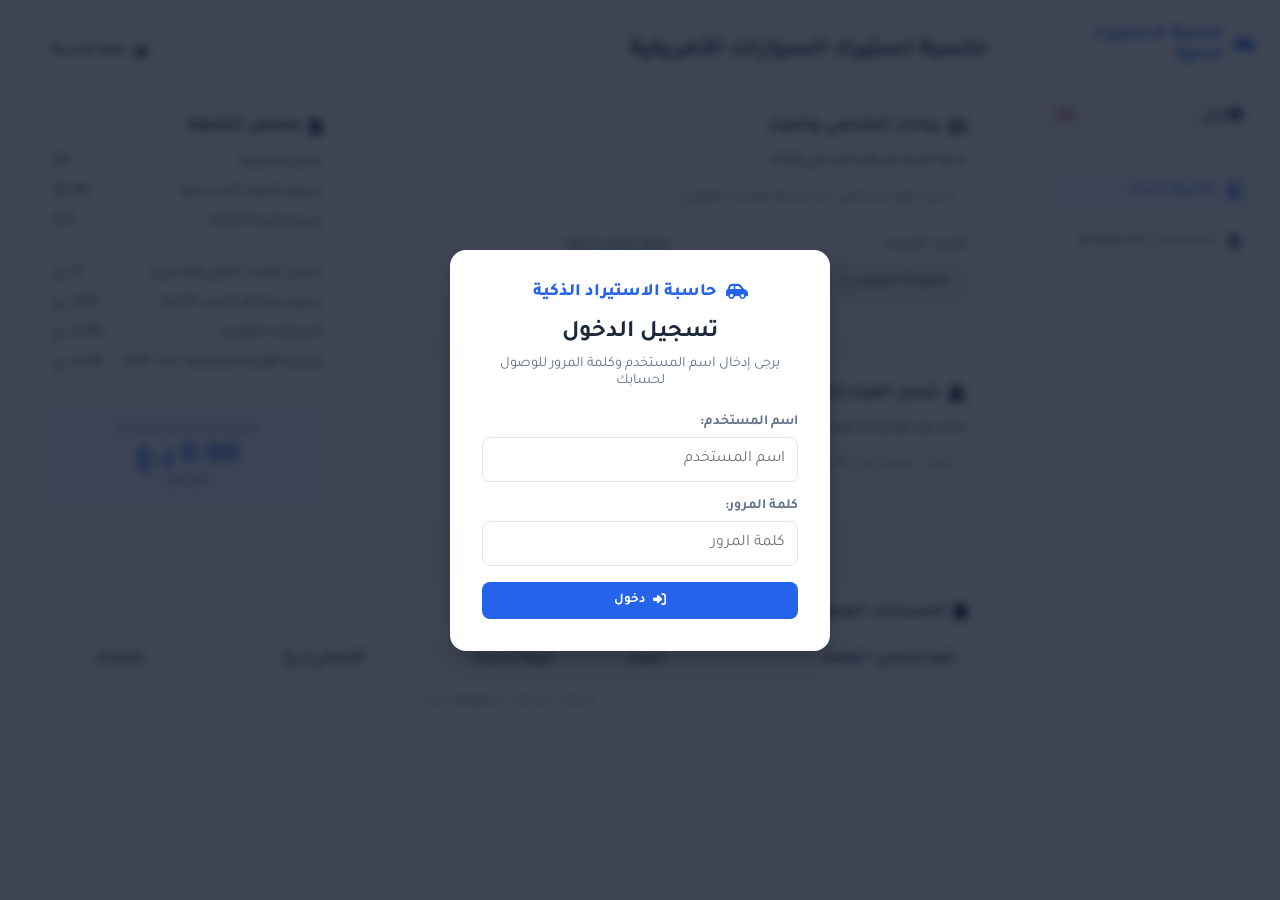
<file: index.html>
<!DOCTYPE html>
<html lang="ar" dir="rtl">
<head>
    <meta charset="UTF-8">
    <meta name="viewport" content="width=device-width, initial-scale=1.0">
    <title>حاسبة استيراد السيارات الأمريكية</title>
    <!-- Tajawal Font & FontAwesome Icons -->
    <link href="https://fonts.googleapis.com/css2?family=Tajawal:wght@400;500;700;800&display=swap" rel="stylesheet">
    <link rel="stylesheet" href="https://cdnjs.cloudflare.com/ajax/libs/font-awesome/6.4.0/css/all.min.css">
    
    <style>
        :root {
            --primary-blue: #2563eb;
            --primary-hover: #1d4ed8;
            --bg-light: #f8fafc;
            --card-bg: #ffffff;
            --text-dark: #1e293b;
            --text-muted: #64748b;
            --border-color: #e2e8f0;
            --danger-color: #ef4444;
        }

        * {
            box-sizing: border-box;
            margin: 0;
            padding: 0;
            font-family: 'Tajawal', sans-serif;
        }

        body {
            background-color: var(--bg-light);
            color: var(--text-dark);
            display: flex;
            min-height: 100vh;
        }

        /* Login Modal Overlay */
        .login-overlay {
            position: fixed;
            top: 0;
            left: 0;
            width: 100%;
            height: 100%;
            background: rgba(15, 23, 42, 0.8);
            display: flex;
            justify-content: center;
            align-items: center;
            z-index: 9999;
            backdrop-filter: blur(4px);
        }

        .login-card {
            background: #ffffff;
            width: 100%;
            max-width: 380px;
            padding: 32px;
            border-radius: 16px;
            box-shadow: 0 10px 25px rgba(0,0,0,0.2);
            text-align: center;
        }

        .login-card h2 {
            margin-bottom: 8px;
            color: var(--text-dark);
        }

        .login-card p {
            color: var(--text-muted);
            font-size: 0.9rem;
            margin-bottom: 24px;
        }

        .login-error {
            background: #fee2e2;
            color: var(--danger-color);
            padding: 8px 12px;
            border-radius: 6px;
            font-size: 0.85rem;
            margin-bottom: 16px;
            display: none;
        }

        /* Sidebar */
        .sidebar {
            width: 260px;
            background: var(--card-bg);
            border-left: 1px solid var(--border-color);
            padding: 24px;
            display: flex;
            flex-direction: column;
            gap: 32px;
        }

        .logo {
            font-size: 1.1rem;
            font-weight: 800;
            color: var(--primary-blue);
            display: flex;
            align-items: center;
            gap: 10px;
        }

        .user-profile-badge {
            background: #f1f5f9;
            padding: 10px 14px;
            border-radius: 8px;
            display: flex;
            align-items: center;
            justify-content: space-between;
            font-weight: 700;
            font-size: 0.9rem;
            color: var(--text-dark);
        }

        .logout-btn {
            background: transparent;
            border: none;
            color: var(--danger-color);
            cursor: pointer;
            font-size: 0.9rem;
        }

        .nav-menu {
            list-style: none;
            display: flex;
            flex-direction: column;
            gap: 8px;
        }

        .nav-item {
            padding: 12px 16px;
            border-radius: 8px;
            cursor: pointer;
            color: var(--text-muted);
            font-weight: 500;
            display: flex;
            align-items: center;
            gap: 12px;
            transition: all 0.2s;
        }

        .nav-item.active, .nav-item:hover {
            background: #eff6ff;
            color: var(--primary-blue);
        }

        /* Main Content */
        .main-container {
            flex: 1;
            padding: 32px;
            overflow-y: auto;
        }

        .top-header {
            display: flex;
            justify-content: space-between;
            align-items: center;
            margin-bottom: 24px;
        }

        .header-title h1 {
            font-size: 1.5rem;
            font-weight: 700;
        }

        .btn {
            padding: 10px 18px;
            border-radius: 8px;
            border: none;
            font-weight: 700;
            cursor: pointer;
            display: flex;
            align-items: center;
            gap: 8px;
            transition: 0.2s;
        }

        .btn-outline { background: white; border: 1px solid var(--border-color); color: var(--text-dark); }
        .btn-outline:hover { background: #f1f5f9; }

        .btn-edit {
            background: #e2e8f0;
            color: var(--text-dark);
            border: none;
            padding: 6px 10px;
            border-radius: 6px;
            cursor: pointer;
            transition: 0.2s;
            margin-left: 4px;
        }
        .btn-edit:hover {
            background: #cbd5e1;
        }

        .btn-delete {
            background: #fee2e2;
            color: var(--danger-color);
            border: none;
            padding: 6px 10px;
            border-radius: 6px;
            cursor: pointer;
            transition: 0.2s;
        }
        .btn-delete:hover {
            background: #fca5a5;
            color: #b91c1c;
        }

        /* Dashboard Layout */
        .grid-layout {
            display: grid;
            grid-template-columns: 2fr 1fr;
            gap: 24px;
        }

        .card {
            background: var(--card-bg);
            border: 1px solid var(--border-color);
            border-radius: 12px;
            padding: 20px;
            margin-bottom: 20px;
            box-shadow: 0 1px 3px rgba(0,0,0,0.05);
        }

        .card-title {
            font-size: 1.1rem;
            font-weight: 700;
            margin-bottom: 16px;
            display: flex;
            align-items: center;
            gap: 8px;
        }

        .form-group {
            margin-bottom: 16px;
        }

        .form-group label {
            display: block;
            font-size: 0.875rem;
            font-weight: 600;
            color: var(--text-muted);
            margin-bottom: 6px;
        }

        .input-control {
            width: 100%;
            padding: 12px;
            border: 1px solid var(--border-color);
            border-radius: 8px;
            font-size: 1rem;
            outline: none;
            transition: 0.2s;
        }

        .input-control:focus {
            border-color: var(--primary-blue);
            box-shadow: 0 0 0 3px rgba(37, 99, 235, 0.1);
        }

        .vin-badge {
            margin-top: 8px;
            padding: 8px 12px;
            border-radius: 6px;
            font-size: 0.85rem;
            font-weight: 600;
            display: none;
        }

        .vin-badge.success { background: #dcfce7; color: #166534; display: flex; align-items: center; gap: 6px; }
        .vin-badge.info { background: #e0f2fe; color: #075985; display: flex; align-items: center; gap: 6px; }

        .car-details-box {
            margin-top: 8px;
            padding: 10px 14px;
            background: #f1f5f9;
            border-radius: 8px;
            font-size: 0.9rem;
            font-weight: 700;
            color: #334155;
            display: none;
            align-items: center;
            gap: 8px;
        }

        /* Custom Searchable Select Styling */
        .search-box-container {
            position: relative;
        }

        .search-results-list {
            position: absolute;
            top: 100%;
            left: 0;
            right: 0;
            background: white;
            border: 1px solid var(--border-color);
            border-radius: 8px;
            max-height: 250px;
            overflow-y: auto;
            z-index: 100;
            display: none;
            box-shadow: 0 4px 6px -1px rgba(0, 0, 0, 0.1);
        }

        .search-item {
            padding: 10px 14px;
            cursor: pointer;
            font-size: 0.95rem;
            border-bottom: 1px solid #f1f5f9;
            display: flex;
            justify-content: space-between;
            align-items: center;
        }

        .search-item:hover {
            background-color: #eff6ff;
            color: var(--primary-blue);
        }

        /* Summary Sidebar Panel */
        .summary-card {
            position: sticky;
            top: 32px;
        }

        .summary-row {
            display: flex;
            justify-content: space-between;
            margin-bottom: 12px;
            font-size: 0.95rem;
        }

        .summary-divider {
            height: 1px;
            background: var(--border-color);
            margin: 16px 0;
        }

        .total-box {
            background: #eff6ff;
            border: 1px solid #bfdbfe;
            padding: 16px;
            border-radius: 8px;
            text-align: center;
        }

        .total-box .price-omr {
            font-size: 1.8rem;
            font-weight: 800;
            color: var(--primary-blue);
        }

        .total-box .price-usd {
            font-size: 0.9rem;
            color: var(--text-muted);
        }

        .saved-table {
            width: 100%;
            border-collapse: collapse;
            margin-top: 10px;
        }

        .saved-table th, .saved-table td {
            padding: 12px;
            border-bottom: 1px solid var(--border-color);
            text-align: right;
            font-size: 0.9rem;
        }

        .saved-table th { background: #f8fafc; font-weight: 700; }

        /* Added panels: live bidding, invoice and user administration */
        .feature-section { display: none; margin-top: 32px; }
        .feature-section.visible { display: block; }
        .admin-grid { display: grid; grid-template-columns: 1fr 1fr auto; gap: 12px; align-items: end; }

        /* Media Queries - Responsive Design for Mobile */
        @media (max-width: 768px) {
            body {
                flex-direction: column;
            }

            .sidebar {
                width: 100%;
                padding: 16px;
                gap: 16px;
                border-left: none;
                border-bottom: 1px solid var(--border-color);
            }

            .main-container {
                padding: 16px;
            }

            .top-header {
                flex-direction: column;
                align-items: flex-start;
                gap: 12px;
            }

            .grid-layout {
                grid-template-columns: 1fr;
                gap: 16px;
            }

            .summary-card {
                position: static;
            }

            .saved-table {
                display: block;
                overflow-x: auto;
                white-space: nowrap;
            }
            .admin-grid { grid-template-columns: 1fr; }
        }
    </style>
</head>
<body>

    <!-- Login Modal Screen -->
    <div id="loginOverlay" class="login-overlay">
        <div class="login-card">
            <div class="logo" style="justify-content: center; margin-bottom: 16px;">
                <i class="fa-solid fa-car-side"></i>
                <span>حاسبة الاستيراد الذكية</span>
            </div>
            <h2>تسجيل الدخول</h2>
            <p>يرجى إدخال اسم المستخدم وكلمة المرور للوصول لحسابك</p>
            
            <div id="loginError" class="login-error">اسم المستخدم أو كلمة المرور غير صحيحة</div>

            <div class="form-group" style="text-align: right;">
                <label>اسم المستخدم:</label>
                <input type="text" id="usernameInput" class="input-control" placeholder="اسم المستخدم">
            </div>
            <div class="form-group" style="text-align: right;">
                <label>كلمة المرور:</label>
                <input type="password" id="passwordInput" class="input-control" placeholder="كلمة المرور">
            </div>
            <button class="btn" style="width: 100%; background: var(--primary-blue); color: white; justify-content: center; margin-top: 8px;" onclick="handleLogin()">
                <i class="fa-solid fa-right-to-bracket"></i> دخول
            </button>
        </div>
    </div>

    <!-- Sidebar Menu -->
    <div class="sidebar">
        <div class="logo">
            <i class="fa-solid fa-car-side"></i>
            <span>حاسبة الاستيراد الذكية</span>
        </div>

        <div class="user-profile-badge">
            <span><i class="fa-solid fa-user-circle"></i> <span id="currentUserDisplay">زائر</span></span>
            <button class="logout-btn" onclick="handleLogout()" title="تسجيل الخروج"><i class="fa-solid fa-right-from-bracket"></i></button>
        </div>

        <ul class="nav-menu">
            <li class="nav-item active"><i class="fa-solid fa-calculator"></i> حاسبة جديدة</li>
            <li class="nav-item" onclick="document.getElementById('savedSection').scrollIntoView({behavior: 'smooth'})"><i class="fa-solid fa-bookmark"></i> الحسابات المحفوظة</li>
            <li class="nav-item" id="adminNavItem" style="display: none;" onclick="openAdminPanel()"><i class="fa-solid fa-users-gear"></i> إدارة المستخدمين</li>
        </ul>
    </div>

    <!-- Main Container -->
    <div class="main-container">
        
        <div class="top-header">
            <div class="header-title">
                <h1>حاسبة استيراد السيارات الأمريكية</h1>
            </div>
            <div class="header-actions">
                <button class="btn btn-outline" onclick="saveCurrentQuote()"><i class="fa-solid fa-floppy-disk"></i> حفظ الحسبة</button>
            </div>
        </div>

        <div class="grid-layout">
            
            <div class="inputs-column">
                
                <!-- Vehicle & Auction Detection Card -->
                <div class="card">
                    <div class="card-title"><i class="fa-solid fa-barcode"></i> بيانات الشاصي والمزاد</div>
                    <div class="form-group">
                        <label>رابط المزاد أو رقم الشاصي (VIN):</label>
                        <input type="text" id="vinInput" class="input-control" placeholder="أدخل رقم الشاصي أو الرابط للتحدد التلقائي..." oninput="processVIN()">
                        <div id="vinStatus" class="vin-badge"></div>
                        <div id="carDetails" class="car-details-box"></div>
                    </div>

                    <div style="display: grid; grid-template-columns: repeat(auto-fit, minmax(140px, 1fr)); gap: 16px;">
                        <div class="form-group">
                            <label>المزاد المحدد:</label>
                            <select id="auctionSelect" class="input-control" onchange="calculateTotal()">
                                <option value="copart">Copart (كوبارت)</option>
                                <option value="iaai">IAAI (إياي)</option>
                            </select>
                        </div>
                        <div class="form-group">
                            <label>مبلغ المزايدة ($):</label>
                            <input type="number" id="bidAmount" class="input-control" placeholder="أدخل المبلغ بالدولار..." oninput="calculateTotal()">
                        </div>
                    </div>
                </div>

                <!-- Live Search State Selection -->
                <div class="card">
                    <div class="card-title"><i class="fa-solid fa-ship"></i> شحن المزاد (البرّي والبحري)</div>
                    <div class="form-group search-box-container">
                        <label>ابحث عن الولاية أو المدينة:</label>
                        <input type="text" id="stateSearchInput" class="input-control" placeholder="ابحث بكتابة أول الأحرف (مثال: TX, CA...)" onkeyup="filterStates()" onfocus="showStatesList()">
                        <div id="searchResults" class="search-results-list"></div>
                    </div>
                </div>

            </div>

            <!-- Right Cost Breakdown Column -->
            <div class="summary-column">
                <div class="card summary-card">
                    <div class="card-title"><i class="fa-solid fa-file-invoice-dollar"></i> ملخص التكلفة</div>
                    
                    <div class="summary-row">
                        <span>سعر السيارة:</span>
                        <span id="outBidUSD">$0</span>
                    </div>
                    <div class="summary-row">
                        <span>رسوم المزاد الأساسية:</span>
                        <span id="outAuctionFeeUSD">$0</span>
                    </div>
                    <div class="summary-row">
                        <span>رسوم البيئة الثابتة:</span>
                        <span>$15</span>
                    </div>

                    <div class="summary-divider"></div>

                    <div class="summary-row">
                        <span>شحن المزاد (البرّي والبحري):</span>
                        <span id="outShippingOMR">0 ر.ع</span>
                    </div>
                    <div class="summary-row">
                        <span>رسوم مخاطر الحرب الثابتة:</span>
                        <span>309 ر.ع</span>
                    </div>
                    <div class="summary-row">
                        <span>الجمارك المقررة:</span>
                        <span id="outCustomsOMR">0 ر.ع</span>
                    </div>
                    <div class="summary-row">
                        <span>ضريبة القيمة المضافة (VAT 5%):</span>
                        <span id="outVatOMR">0 ر.ع</span>
                    </div>

                    <div class="summary-divider"></div>

                    <div class="total-box">
                        <div style="font-size: 0.85rem; color: var(--text-muted);">التكلفة الإجمالية التقديرية</div>
                        <div class="price-omr" id="finalTotalOMR">0 ر.ع</div>
                        <div class="price-usd" id="finalTotalUSD">($0)</div>
                    </div>
                </div>
            </div>

        </div>

        <!-- Saved Calculations Area -->
        <div class="card" id="savedSection" style="margin-top: 32px;">
            <div class="card-title"><i class="fa-solid fa-bookmark"></i> الحسابات المحفوظة مؤخراً</div>
            <table class="saved-table">
                <thead>
                    <tr>
                        <th>رقم الشاصي / الوصف</th>
                        <th>المزاد</th>
                        <th>قيمة الشراء</th>
                        <th>الإجمالي (ر.ع)</th>
                        <th style="text-align: center;">إجراءات</th>
                    </tr>
                </thead>
                <tbody id="savedTableBody">
                    <tr><td colspan="5" style="text-align: center; color: var(--text-muted);">لا توجد حسابات محفوظة حالياً</td></tr>
                </tbody>
            </table>
        </div>

        <section id="adminSection" class="feature-section">
            <div class="card">
                <div class="card-title"><i class="fa-solid fa-users-gear"></i> إدارة المستخدمين</div>
                <div class="admin-grid">
                    <div class="form-group"><label>اسم المستخدم</label><input id="newUsername" class="input-control" type="text"></div>
                    <div class="form-group"><label>كلمة المرور</label><input id="newPassword" class="input-control" type="password"></div>
                    <button class="btn" style="background: var(--primary-blue); color:white; margin-bottom:16px;" onclick="addUser()">إضافة حساب</button>
                </div>
                <table class="saved-table"><thead><tr><th>اسم المستخدم</th><th style="text-align:center;">إجراء</th></tr></thead><tbody id="usersTableBody"></tbody></table>
            </div>
        </section>

    </div>

    <!-- Calculation Engine & Session JS Logic -->
    <script>
        // Users Authentication DB
        const validUsers = { "mohammed": "9090" };
        const CUSTOM_USERS_KEY = 'smart_calc_custom_users';

        let currentUser = null;
        const USD_TO_OMR = 0.385;
        let savedQuotes = [];
        let currentShippingCostOMR = 0;
        let currentCarDescription = '';

        function getCustomUsers() { return JSON.parse(localStorage.getItem(CUSTOM_USERS_KEY) || '{}'); }
        function getAllUsers() { return { ...validUsers, ...getCustomUsers() }; }
        function isAdmin() { return currentUser && currentUser.toLowerCase() === 'mohammed'; }
        function updateAdminAccess() {
            document.getElementById('adminNavItem').style.display = isAdmin() ? 'flex' : 'none';
            if (isAdmin()) renderUsers();
        }

        // Auto Login Checking on Startup
        window.addEventListener('DOMContentLoaded', () => {
            const loggedUser = localStorage.getItem('smart_calc_session_user');
            if (loggedUser && getAllUsers()[loggedUser.toLowerCase()]) {
                currentUser = loggedUser;
                document.getElementById('loginOverlay').style.display = 'none';
                document.getElementById('currentUserDisplay').innerText = currentUser;
                loadSavedQuotesForUser();
                updateAdminAccess();
            } else {
                document.getElementById('loginOverlay').style.display = 'flex';
            }
        });

        function handleLogin() {
            const userInput = document.getElementById('usernameInput').value.trim();
            const passInput = document.getElementById('passwordInput').value.trim();
            const userLower = userInput.toLowerCase();

            const allUsers = getAllUsers();
            if (allUsers[userLower] && allUsers[userLower] === passInput) {
                currentUser = userInput;
                localStorage.setItem('smart_calc_session_user', currentUser);
                document.getElementById('loginOverlay').style.display = 'none';
                document.getElementById('loginError').style.display = 'none';
                document.getElementById('currentUserDisplay').innerText = currentUser;
                loadSavedQuotesForUser();
                updateAdminAccess();
            } else {
                document.getElementById('loginError').style.display = 'block';
            }
        }

        function handleLogout() {
            localStorage.removeItem('smart_calc_session_user');
            currentUser = null;
            updateAdminAccess();
            document.getElementById('usernameInput').value = '';
            document.getElementById('passwordInput').value = '';
            document.getElementById('loginOverlay').style.display = 'flex';
        }

        function loadSavedQuotesForUser() {
            if (!currentUser) return;
            const data = localStorage.getItem(`saved_quotes_${currentUser.toLowerCase()}`);
            savedQuotes = data ? JSON.parse(data) : [];
            renderSavedQuotes();
        }

        function saveQuotesToStorage() {
            if (!currentUser) return;
            localStorage.setItem(`saved_quotes_${currentUser.toLowerCase()}`, JSON.stringify(savedQuotes));
        }
        const statesList = [
               { city: "ABILENE - TX", rate: 711 },
  { city: "ACE - PERRIS 2 - CA", rate: 779 },
  { city: "ACE CARSON - CA", rate: 759 },
  { city: "ACE-PERRIS", rate: 779 },
  { city: "ACRON CANTON - OH", rate: 712 },
  { city: "ADELANTO - CA", rate: 788 },
  { city: "ADESA BIRMINGHAM - AL", rate: 635 },
  { city: "AKRON - OH", rate: 712 },
  { city: "ALBANY - NY", rate: 625 },
  { city: "ALBANY - NY (Amsterdam Sublot)", rate: 625 },
  { city: "ALBUQUERQUE - NM", rate: [972, 817] },
  { city: "ALTOONA - PA", rate: 693 },
  { city: "AMARILLO - TX", rate: 711 },
  { city: "ANAHEIM - CA", rate: 763 },
  { city: "ANAHEIM CONSOLIDATED – CA", rate: null },
  { city: "ANCHORAGE - AK", rate: null },
  { city: "ANCHORAGE SOUTH - AK", rate: null },
  { city: "ANDREWS-TX", rate: 721 },
  { city: "ANTELOPE - CA", rate: 837 },
  { city: "APPLETON - WI", rate: 779 },
  { city: "ASHEVILLE - NC", rate: 625 },
  { city: "ASHLAND - KY", rate: 770 },
  { city: "ATLANTA - GA", rate: 615 },
  { city: "ATLANTA EAST - GA", rate: 615 },
  { city: "ATLANTA NORTH - GA", rate: 615 },
  { city: "ATLANTA NORTH - GA (Jefferson GA Sublot)", rate: 635 },
  { city: "ATLANTA SOUTH - GA", rate: 615 },
  { city: "ATLANTA WEST - GA", rate: 615 },
  { city: "AUGUSTA - GA", rate: 615 },
  { city: "AUSTIN - TX", rate: 654 },
  { city: "AUSTIN - TX / WACO - TX (Taylor Sublot)", rate: 654 },
  { city: "AUSTIN NORTH - TX", rate: 654 },
  { city: "AVENEL - NJ", rate: 587 },
  { city: "BAKERSFIELD - CA", rate: 798 },
  { city: "BALTIMORE - MD", rate: 645 },
  { city: "BALTIMORE - MD (White Marsh)", rate: 645 },
  { city: "BALTIMORE EAST - MD", rate: 645 },
  { city: "BALTIMORE EAST - MD (Laurel Sublot)", rate: 645 },
  { city: "BATON ROUGE - LA", rate: 654 },
  { city: "BILLINGS - MT", rate: 1030 },
  { city: "BIRMINGHAM - AL", rate: 644 },
  { city: "BIRMINGHAM - AL (Birmingham North)", rate: 644 },
  { city: "BIRMINGHAM - BLENDED SALES - AL", rate: 615 },
  { city: "BISMARCK - ND", rate: 1031 },
  { city: "BOISE - ID", rate: null },
  { city: "BOSTON-SHIRLEY - MA", rate: 664 },
  { city: "BOWLING GREEN - KY", rate: 712 },
  { city: "BRIDGEPORT - PA", rate: 625 },
  { city: "BUCKHANNON - WV", rate: 722 },
  { city: "BUFFALO - NY", rate: 712 },
  { city: "BUFFALO - NY (Alden Sublot)", rate: 722 },
  { city: "BURLINGTON - VT", rate: 722 },
  { city: "CANDIA - NH", rate: 673 },
  { city: "CARTERSVILLE - GA", rate: 615 },
  { city: "CASPER - WY", rate: null },
  { city: "CASPER WEST - WY", rate: null },
  { city: "CENTRAL NEW JERSEY - NJ", rate: 596 },
  { city: "CHAMBERSBURG - PA", rate: 673 },
  { city: "CHARLESTON - SC", rate: 586 },
  { city: "CHARLESTON - WV", rate: 722 },
  { city: "CHARLOTTE - NC", rate: 615 },
  { city: "CHATTANOOGA - TN", rate: 663 },
  { city: "CHICAGO NORTH - IL", rate: 751 },
  { city: "CHICAGO SOUTH - IL", rate: 751 },
  { city: "CHICAGO SOUTH - IL (Heights Sublot)", rate: 770 },
  { city: "CHICAGO SOUTH - IL (Yard 81 Woodmar Sublot)", rate: 770 },
  { city: "CHICAGO WEST - IL", rate: 731 },
  { city: "CHINA GROVE - NC", rate: 606 },
  { city: "CICERO-IN", rate: 751 },
  { city: "CINCINNATI - OH", rate: 702 },
  { city: "CINCINNATI SOUTH - OH", rate: 702 },
  { city: "CLEARWATER - FL", rate: 615 },
  { city: "CLEVELAND - OH", rate: 693 },
  { city: "CLEVELAND - OH (Vermillion North Lot)", rate: 693 },
  { city: "CLEVELAND EAST - OH", rate: 693 },
  { city: "CLEVELAND WEST - OH", rate: 693 },
  { city: "CLEWISTON SUBLOT - FL", rate: 635 },
  { city: "COLORADO SPRINGS - CO", rate: [962, 817] },
  { city: "COLTON - CA", rate: 775 },
  { city: "COLUMBIA - MO", rate: 731 },
  { city: "COLUMBIA - SC", rate: 577 },
  { city: "COLUMBIA - SC (SHA LIU)", rate: 586 },
  { city: "COLUMBIA - SC (South Gaston Sublot)", rate: 586 },
  { city: "COLUMBUS - OH", rate: 702 },
  { city: "COLUMBUS - OH (420 Stimmel Rd OƯsite)", rate: 712 },
  { city: "CONCORD - NC", rate: 606 },
  { city: "CORPUS CHRISTI - TX", rate: 644 },
  { city: "CRASHEDTOYS ATLANTA", rate: 596 },
  { city: "CRASHEDTOYS DALLAS- TX", rate: 644 },
  { city: "CRASHEDTOYS EAST BETHEL - MN", rate: 760 },
  { city: "CRASHEDTOYS ELDRIDGE - IA", rate: 818 },
  { city: "CRASHEDTOYS SACRAMENTO - CA", rate: 837 },
  { city: "CULPEPER - VA", rate: 673 },
  { city: "DALLAS - TX", rate: 654 },
  { city: "DALLAS / FT. WORTH - TX", rate: 654 },
  { city: "DALLAS SOUTH - TX", rate: 654 },
  { city: "DANVILLE - VA", rate: 654 },
  { city: "DAVENPORT - IA", rate: 770 },
  { city: "DAYTON - OH", rate: 712 },
  { city: "DENVER - CO", rate: [962, 808] },
  { city: "DENVER CENTRAL - CO", rate: [962, 808] },
  { city: "DENVER EAST - CO", rate: [962, 808] },
  { city: "DENVER SOUTH - CO", rate: [962, 808] },
  { city: "DES MOINES - IA", rate: 770 },
  { city: "DES MOINES - IA (Metro Salvage Pool)", rate: 770 },
  { city: "DETROIT - MI", rate: 731 },
  { city: "DOTHAN - AL", rate: 635 },
  { city: "DUNDALK - MD", rate: 645 },
  { city: "DYER - IN", rate: 731 },
  { city: "EARLINGTON – KY", rate: 702 },
  { city: "EAST BAY - CA", rate: 837 },
  { city: "EL PASO - TX", rate: 721 },
  { city: "ELKTON – MD", rate: 635 },
  { city: "ENGLISHTOWN - NJ", rate: 596 },
  { city: "ERIE - PA", rate: 731 },
  { city: "EUGENE - OR", rate: null },
  { city: "EXETER - RI", rate: 654 },
  { city: "FAIRBURN - GA", rate: 615 },
  { city: "FARGO - ND", rate: 953 },
  { city: "FAYETTEVILLE - AR", rate: 730 },
  { city: "FLINT - MI", rate: 741 },
  { city: "FONTANA - CA", rate: 775 },
  { city: "FONTANA - CA (Riverside Offsite)", rate: 775 },
  { city: "FORT MYERS - FL", rate: 644 },
  { city: "FORT MYERS - FL (Sublot)", rate: 644 },
  { city: "FORT WAYNE - IN", rate: 760 },
  { city: "FORT WORTH NORTH - TX", rate: 654 },
  { city: "FREDERICKSBURG - VA", rate: 654 },
  { city: "FREDERICKSBURG-SOUTH - VA", rate: 654 },
  { city: "FREETOWN – MA", rate: 664 },
  { city: "FREMONT - CA", rate: 837 },
  { city: "FRESNO - CA", rate: 808 },
  { city: "FT.PIERCE - FL", rate: 635 },
  { city: "FT.WORTH - TX", rate: 654 },
  { city: "GASTONIA - NC", rate: 625 },
  { city: "GLASSBORO EAST - NJ", rate: 606 },
  { city: "GLASSBORO WEST-NJ", rate: 606 },
  { city: "GRAHAM - WA", rate: null },
  { city: "GRAHAM - WA (YARD 377)", rate: null },
  { city: "GRAND RAPIDS - MI", rate: 780 },
  { city: "GREAT LAKES - MI", rate: null },
  { city: "GREENSBORO - NC", rate: 625 },
  { city: "GREENVILLE - SC", rate: 625 },
  { city: "GREER - SC", rate: 606 },
  { city: "GRENADA - MS", rate: 673 },
  { city: "GULF COAST - MS", rate: 625 },
  { city: "HAMMOND - IN", rate: 760 },
  { city: "HAMPTON - VA", rate: 664 },
  { city: "HARRISBURG - PA", rate: 635 },
  { city: "HARTFORD - CT", rate: 635 },
  { city: "HARTFORD - CT (North Sublot)", rate: 635 },
  { city: "HARTFORD - CT (South Sublot)", rate: 635 },
  { city: "HARTFORD SOUTH - CT", rate: 635 },
  { city: "HARTFORD SPRINGFIELD-CT", rate: 616 },
  { city: "HAYWARD - CA", rate: 837 },
  { city: "HELENA - MT", rate: null },
  { city: "HIGH DESERT - CA", rate: 788 },
  { city: "HIGH POINT - NC", rate: 625 },
  { city: "HONOLULU - HI", rate: null },
  { city: "HOUSTON - TX", rate: 624 },
  { city: "HOUSTON EAST-TX", rate: 624 },
  { city: "HOUSTON NORTH - TX", rate: 624 },
  { city: "HOUSTON SOUTH", rate: 624 },
  { city: "HOUSTON SOUTH - TX", rate: 624 },
  { city: "HUNTSVILLE - AL", rate: 644 },
  { city: "INDIANAPOLIS - IN", rate: 731 },
  { city: "INDIANAPOLIS SOUTH - IN", rate: 731 },
  { city: "IONIA - MI", rate: 780 },
  { city: "JACKSON - MS", rate: 644 },
  { city: "JACKSONVILLE - FL", rate: 577 },
  { city: "JACKSONVILLE EAST - FL", rate: 577 },
  { city: "JACKSONVILLE NORTH -FL", rate: 577 },
  { city: "JACKSONVILLE WEST - FL", rate: 577 },
  { city: "KANSAS CITY - KS", rate: 741 },
  { city: "KANSAS CITY EAST", rate: 741 },
  { city: "KINCHELOE - MI", rate: 905 },
  { city: "KNOXVILLE - TN", rate: 644 },
  { city: "LAFAYETTE - LA", rate: 644 },
  { city: "LANSING - MI", rate: 780 },
  { city: "LAS VEGAS - NV", rate: 827 },
  { city: "LAS VEGAS WEST - NV", rate: 827 },
  { city: "LAUREL - MD", rate: 645 },
  { city: "LEXINGTON - SC", rate: 586 },
  { city: "LEXINGTON EAST - KY", rate: 702 },
  { city: "LEXINGTON WEST - KY", rate: 702 },
  { city: "LINCOLN - IL", rate: 770 },
  { city: "LINCOLN - NE", rate: 770 },
  { city: "LITTLE ROCK - AR", rate: 683 },
  { city: "LONG BEACH - CA", rate: 755 },
  { city: "LONG ISLAND - NY", rate: 625 },
  { city: "LONG ISLAND - NY (East Yard Sublot)", rate: 625 },
  { city: "LONG ISLAND - NY (Rice Court Sublot)", rate: 625 },
  { city: "LONG ISLAND - NY (Staten Island Sublot)", rate: 625 },
  { city: "LONG ISLAND - NY (West Yard Sublot)", rate: 625 },
  { city: "LONGVIEW - TX", rate: 654 },
  { city: "LOS ANGELES - CA", rate: 755 },
  { city: "LOS ANGELES SOUTH - CA", rate: 755 },
  { city: "LOUISVILLE - KY", rate: 702 },
  { city: "LOUISVILLE NORTH - KY", rate: 702 },
  { city: "LUBBOCK - TX", rate: 730 },
  { city: "LUFKIN - TX", rate: 644 },
  { city: "LUMBERTON - NC", rate: 615 },
  { city: "LYMAN - ME", rate: 702 },
  { city: "MACON - GA", rate: 596 },
  { city: "MADISON - WI", rate: 760 },
  { city: "MADISON SOUTH - WI", rate: 760 },
  { city: "MANCHESTER - NH", rate: 673 },
  { city: "MARTINEZ - CA", rate: 837 },
  { city: "MCALLEN - TX", rate: 654 },
  { city: "MEBANE - NC", rate: 615 },
  { city: "MEMPHIS - TN", rate: 692 },
  { city: "MENTONE - CA", rate: 788 },
  { city: "METRO - DC", rate: 645 },
  { city: "MIAMI - FL", rate: 635 },
  { city: "MIAMI CENTRAL - FL", rate: 635 },
  { city: "MIAMI NORTH - FL", rate: 635 },
  { city: "MIAMI NORTH - FL (SUBLOT 2)", rate: 635 },
  { city: "MIAMI SOUTH - FL", rate: 635 },
  { city: "MILWAUKEE - WI", rate: 780 },
  { city: "MILWAUKEE NORTH-WI", rate: 780 },
  { city: "MILWAUKEE SOUTH - WI", rate: 780 },
  { city: "MILWAUKEE SOUTH - WI (Cudahy Yard 39 sublot)", rate: 780 },
  { city: "MINNEAPOLIS - MN", rate: [866, 789] },
  { city: "MINNEAPOLIS - MN (Elk River Sublot)", rate: [866, 789] },
  { city: "MINNEAPOLIS - MN (Fridley Sublot)", rate: [866, 789] },
  { city: "MINNEAPOLIS / ST. PAUL - MN (Jackson Offsite)", rate: [866, 789] },
  { city: "MINNEAPOLIS / ST. PAUL - MN (Rice Offsite)", rate: [866, 789] },
  { city: "MINNEAPOLIS / ST. PAUL - MN (Roseville Offsite)", rate: [866, 789] },
  { city: "MINNEAPOLIS NORTH - MN", rate: [866, 789] },
  { city: "MINNEAPOLIS NORTH - MN (Hamlake Bunker Sublot 575)", rate: [866, 789] },
  { city: "MINNEAPOLIS/SOUTH - MN", rate: [866, 789] },
  { city: "MINNEAPOLIS/ST.PAUL - MN", rate: [866, 789] },
  { city: "MISSOULA - MT", rate: null },
  { city: "MOBILE - AL", rate: 625 },
  { city: "MOBILE SOUTH - AL", rate: 625 },
  { city: "MOCKSVILLE - NC", rate: 615 },
  { city: "MONTGOMERY - AL", rate: 644 },
  { city: "MONTICELLO SUBLOT - NY", rate: 635 },
  { city: "MULBERRY SUBLOT - FL", rate: 615 },
  { city: "NAPA - CA", rate: 875 },
  { city: "NASHVILLE - BLENDED SALES - TN", rate: 663 },
  { city: "NASHVILLE - TN", rate: 663 },
  { city: "NEW CASTLE - DE", rate: 635 },
  { city: "NEW ORLEANS - LA", rate: 654 },
  { city: "NEW ORLEANS AND LOUISIANA FLOOD", rate: 654 },
  { city: "NEW ORLEANS EAST - LA", rate: 654 },
  { city: "NEWBURGH - NY", rate: 625 },
  { city: "NEWBURGH - NY (Newburgh Sublot)", rate: 625 },
  { city: "NEWBURGH - NY (Staten Island Sublot)", rate: 616 },
  { city: "NORTH BOSTON - MA", rate: 654 },
  { city: "NORTH BOSTON - MA (Hudson Sublot)", rate: 654 },
  { city: "NORTH CHARLESTON", rate: 586 },
  { city: "NORTH HOLLYWOOD - CA", rate: 771 },
  { city: "NORTH HOLLYWOOD - CA (Santa Clarita)", rate: 779 },
  { city: "NORTH SEATTLE - WA", rate: null },
  { city: "NORTHERN VIRGINIA - VA", rate: 654 },
  { city: "OCALA - FL", rate: 615 },
  { city: "OGDEN- UT", rate: 875 },
  { city: "OKLAHOMA CITY - OK", rate: 711 },
  { city: "OKLAHOMA CITY - OK (Moore Sublot)", rate: 711 },
  { city: "OMAHA - NE", rate: 780 },
  { city: "OMAHA SOUTH - NE", rate: 780 },
  { city: "ORLANDO - FL", rate: 615 },
  { city: "ORLANDO - FL (Boggy Sublot)", rate: 615 },
  { city: "ORLANDO NORTH - FL", rate: 615 },
  { city: "ORLANDO SOUTH - FL", rate: 615 },
  { city: "PADUCAH - KY", rate: 721 },
  { city: "PASCO - WA", rate: null },
  { city: "PENSACOLA - FL", rate: 654 },
  { city: "PEORIA - IL", rate: 760 },
  { city: "PERMIAN BASIN - TX", rate: 711 },
  { city: "PHILADELPHIA - PA", rate: 618 },
  { city: "PHILADELPHIA EAST", rate: 618 },
  { city: "PHILADELPHIA EAST - SUBLOT - PA", rate: 618 },
  { city: "PHOENIX - AZ", rate: 817 },
  { city: "PHOENIX NORTH - AZ", rate: 829 },
  { city: "PITTSBURG SOUTH - PA", rate: 693 },
  { city: "PITTSBURGH - PA", rate: 702 },
  { city: "PITTSBURGH EAST - PA", rate: 702 },
  { city: "PITTSBURGH NORTH - PA", rate: 702 },
  { city: "PITTSBURGH WEST - PA", rate: 702 },
  { city: "PITTSBURGH WEST - PA (Yard 165)", rate: 702 },
  { city: "PORT MURRAY - NJ", rate: 616 },
  { city: "PORTAGE - WI", rate: 770 },
  { city: "PORTLAND - OR", rate: null },
  { city: "PORTLAND GORHAM - ME", rate: 693 },
  { city: "PORTLAND NORTH - OR", rate: null },
  { city: "PORTLAND SOUTH - OR", rate: null },
  { city: "PORTLAND WEST - OR", rate: null },
  { city: "PROVIDENCE - RI", rate: 654 },
  { city: "PROVO - UT", rate: 885 },
  { city: "PULASKI - VA", rate: 673 },
  { city: "PUNTA GORDA - FL", rate: 625 },
  { city: "PUNTA GORDA - FL (OKEECHOBEE SUBLOT)", rate: 625 },
  { city: "PUNTA GORDA SOUTH - FL", rate: 625 },
  { city: "RALEIGH - NC", rate: 615 },
  { city: "RALEIGH NORTH - NC", rate: 615 },
  { city: "RANCHO CUCAMONGA - CA", rate: 775 },
  { city: "RAPID CITY - SD", rate: 992 },
  { city: "REDDING - CA", rate: 904 },
  { city: "RENO - NV", rate: 865 },
  { city: "RICHMOND - VA", rate: 673 },
  { city: "RICHMOND EAST-VA", rate: 673 },
  { city: "RIVERSIDE – CA", rate: 775 },
  { city: "ROANOKE - VA", rate: 693 },
  { city: "ROCHESTER - NY", rate: 683 },
  { city: "ROCHESTER WEST - NY", rate: 683 },
  { city: "ROSEDALE - MD", rate: null },
  { city: "RUTLAND - VT", rate: 712 },
  { city: "SACRAMENTO - CA", rate: 837 },
  { city: "SALT LAKE CITY - UT", rate: 875 },
  { city: "SALT LAKE CITY - UT (YD 388 Tooele Sublot)", rate: 875 },
  { city: "SAN ANTONIO - TX", rate: 654 },
  { city: "SAN ANTONIO SOUTH - TX", rate: 654 },
  { city: "SAN BERNARDINO- CA", rate: 779 },
  { city: "SAN DIEGO - CA", rate: 788 },
  { city: "SAN JOSE - CA", rate: 837 },
  { city: "SANTA CLARITA - CA", rate: 786 },
  { city: "SAVANNAH - GA", rate: 548 },
  { city: "SAVANNAH - GA (Vertia St Sublot)", rate: 567 },
  { city: "SAYREVILLE - NJ", rate: 591 },
  { city: "SCRANTON - PA", rate: 635 },
  { city: "SEAFORD - DE", rate: 645 },
  { city: "SEAFORD - DE (Fruitland Sublot)", rate: 654 },
  { city: "SEATLE - WA", rate: null },
  { city: "SEATLE SOUTH - WA", rate: null },
  { city: "SHADY SPRING - WV", rate: 722 },
  { city: "SHREVEPORT - LA", rate: 663 },
  { city: "SIKESTON - MO", rate: 731 },
  { city: "SIOUX FALLS - SD", rate: 915 },
  { city: "SO SACRAMENTO - CA", rate: 837 },
  { city: "SO SACRAMENTO - CA (Sublot)", rate: 837 },
  { city: "SOMERVILLE - NJ", rate: 596 },
  { city: "SOMERVILLE - NJ (Offsite South Amboy)", rate: 596 },
  { city: "SOUTH BEND - IN", rate: 751 },
  { city: "South Bend - IN (Sublot)", rate: 751 },
  { city: "SOUTH BOSTON - MA", rate: 664 },
  { city: "SOUTHERN ILLINOIS - IL", rate: 721 },
  { city: "SOUTHERN NEW JERSEY - NJ", rate: 606 },
  { city: "SPARTANBURG - SC", rate: 615 },
  { city: "SPECIALTY DIVISION - IL", rate: null },
  { city: "SPOKANE - WA", rate: null },
  { city: "SPRINGFIELD - MO", rate: 731 },
  { city: "SPRINGFIELD - MO (Springfield Sublot)", rate: 731 },
  { city: "ST. CLOUD - MN", rate: 799 },
  { city: "ST. LOUIS - IL", rate: 731 },
  { city: "ST. LOUIS - MO", rate: 731 },
  { city: "ST. LOUIS - MO (Bridgeton Sublot)", rate: 731 },
  { city: "ST. LOUIS - MO (Dunn Sublot)", rate: 731 },
  { city: "STOCKTON - CA", rate: 837 },
  { city: "SUFFOLK - VA", rate: 664 },
  { city: "SUN VALLEY - CA", rate: 779 },
  { city: "SUN VALLEY - CA (Copart Lancaster)", rate: 788 },
  { city: "SYRACUSE - NY", rate: 654 },
  { city: "TALLAHASSEE - FL", rate: 615 },
  { city: "TAMPA - FL", rate: 615 },
  { city: "TAMPA - FL (Cat Yard 4)", rate: 615 },
  { city: "TAMPA NORTH - FL", rate: 615 },
  { city: "TAMPA SOUTH - FL", rate: 615 },
  { city: "TAMPA SOUTH - FL (MULBERRY SUBLOT)", rate: 615 },
  { city: "TAMPA SOUTH - FL (YD335)", rate: 615 },
  { city: "TANNER - AL", rate: 654 },
  { city: "TAUNTON - MA", rate: 654 },
  { city: "TEMPLETON - MA (Baldwinville sublot)", rate: 654 },
  { city: "TEMPLETON-MA", rate: 664 },
  { city: "TIDEWATER - VA", rate: 654 },
  { city: "TIFTON - GA", rate: 596 },
  { city: "TORONTO CANADA", rate: null },
  { city: "TRENTON - NJ", rate: 606 },
  { city: "TRENTON - NJ (COOPERSBURG SUBLOT)", rate: 625 },
  { city: "TRENTON - NJ (Jobstown Sublot)", rate: 606 },
  { city: "TRENTON - NJ (YD174 SUBLOT)", rate: 702 },
  { city: "TRENTON - NJ (YD329 Sublot)", rate: 616 },
  { city: "TUCSON - AZ", rate: 846 },
  { city: "TULSA - OK", rate: 730 },
  { city: "VALLEJO - CA", rate: 846 },
  { city: "VALLEJO - CA (Sublot)", rate: 856 },
  { city: "VAN NUYS - CA", rate: 771 },
  { city: "VAN NUYS - CA (Mission Rock Road)", rate: 788 },
  { city: "WACO - TX", rate: 654 },
  { city: "WALTON - KY", rate: 702 },
  { city: "WASHINGTON DC - MD", rate: 645 },
  { city: "WASHINGTON DC - MD (White Plains Sublot)", rate: 645 },
  { city: "WAYLAND - MI", rate: 780 },
  { city: "WEBSTER - NH", rate: null },
  { city: "WEST PALM BEACH - FL", rate: 635 },
  { city: "WEST WARREN - MA", rate: 654 },
  { city: "WEST WARREN (MA) (Devil's Bowl Raceway)", rate: 664 },
  { city: "WEST WARREN (MA) (Stagecoach Sublot)", rate: 664 },
  { city: "WESTERN COLORADO - CO", rate: null },
  { city: "WHEELING - IL", rate: 741 },
  { city: "WICHITA - KS", rate: 730 },
  { city: "WILMINGTON - NC", rate: 625 },
  { city: "WINDHAM - ME", rate: 722 },
  { city: "YORK HAVEN - PA", rate: 635 },
  { city: "YORK SPRINGS - PA", rate: 635 }
        ];
     function showStatesList() {
    filterStates();
}


function filterStates() {
    const input = document.getElementById('stateSearchInput').value.trim().toLowerCase();
    const resultsContainer = document.getElementById('searchResults');
    
    resultsContainer.innerHTML = '';

    if (input === '') {
        resultsContainer.style.display = 'none';
        return;
    }

    const filtered = statesList.filter(s => s.city && s.city.toLowerCase().includes(input));

    if (filtered.length === 0) {
        resultsContainer.innerHTML = '<div class="search-item" style="color: #94a3b8; padding: 10px;">لا توجد نتائج مطابقة</div>';
    } else {
        filtered.forEach(item => {
            const div = document.createElement('div');
            div.className = 'search-item';
            
            div.innerHTML = `<span><strong>${item.city}</strong></span> <span>السعر: ${item.rate ?? 'غير محدد'}</span>`;
            
            div.onclick = function() {
                document.getElementById('stateSearchInput').value = item.city;
                if (typeof currentShippingCostOMR !== 'undefined') {
                    currentShippingCostOMR = item.rate || 0;
                }
                resultsContainer.style.display = 'none';
                if (typeof calculateTotal === 'function') {
                    calculateTotal();
                }
            };

            resultsContainer.appendChild(div);
        });
    }

    resultsContainer.style.display = 'block';
}

        document.addEventListener('click', function(e) {
            const container = document.querySelector('.search-box-container');
            if (container && !container.contains(e.target)) {
                document.getElementById('searchResults').style.display = 'none';
            }
        });

        // رسوم COPART AUCTION FEE 23/09/2024
        function getCopartFee(bid) {
            if (bid <= 0) return 0;
            if (bid <= 49.99) return 170;
            if (bid <= 99.99) return 190;
            if (bid <= 199.99) return 240;
            if (bid <= 299.99) return 290;
            if (bid <= 349.99) return 298;
            if (bid <= 399.99) return 305;
            if (bid <= 449.99) return 335;
            if (bid <= 499.99) return 345;
            if (bid <= 549.99) return 365;
            if (bid <= 599.99) return 370;
            if (bid <= 699.99) return 400;
            if (bid <= 799.99) return 430;
            if (bid <= 899.99) return 455;
            if (bid <= 999.99) return 480;
            if (bid <= 1199.99) return 555;
            if (bid <= 1299.99) return 575;
            if (bid <= 1399.99) return 590;
            if (bid <= 1499.99) return 610;
            if (bid <= 1599.99) return 635;
            if (bid <= 1699.99) return 655;
            if (bid <= 1799.99) return 675;
            if (bid <= 1999.99) return 700;
            if (bid <= 2399.99) return 740;
            if (bid <= 2499.99) return 775;
            if (bid <= 2999.99) return 815;
            if (bid <= 3499.99) return 860;
            if (bid <= 3999.99) return 910;
            if (bid <= 4499.99) return 945;
            if (bid <= 4999.99) return 970;
            if (bid <= 5499.99) return 995;
            if (bid <= 5999.99) return 1020;
            if (bid <= 6499.99) return 1065;
            if (bid <= 6999.99) return 1085;
            if (bid <= 7499.99) return 1120;
            if (bid <= 7999.99) return 1140;
            if (bid <= 8499.99) return 1180;
            if (bid <= 8999.99) return 1200;
            if (bid <= 9999.99) return 1200;
            if (bid <= 10499.99) return 1255;
            if (bid <= 10999.99) return 1255;
            if (bid <= 11499.99) return 1255;
            if (bid <= 11999.99) return 1255;
            if (bid <= 12499.99) return 1255;
            if (bid <= 14999.99) return 1255;
            
            return 255 + (bid * 0.075);
        }

        // رسوم IAAI AUCTION FEE 04/11/2024
        function getIaaiFee(bid) {
            if (bid <= 0) return 0;
            if (bid <= 49.99) return 135;
            if (bid <= 99.99) return 155;
            if (bid <= 199.99) return 240;
            if (bid <= 299.99) return 290;
            if (bid <= 349.99) return 298;
            if (bid <= 399.99) return 305;
            if (bid <= 449.99) return 335;
            if (bid <= 499.99) return 345;
            if (bid <= 549.99) return 380;
            if (bid <= 599.99) return 385;
            if (bid <= 699.99) return 415;
            if (bid <= 799.99) return 445;
            if (bid <= 899.99) return 470;
            if (bid <= 999.99) return 495;
            if (bid <= 1199.99) return 570;
            if (bid <= 1299.99) return 590;
            if (bid <= 1399.99) return 605;
            if (bid <= 1499.99) return 625;
            if (bid <= 1599.99) return 650;
            if (bid <= 1699.99) return 670;
            if (bid <= 1799.99) return 690;
            if (bid <= 1999.99) return 715;
            if (bid <= 2399.99) return 755;
            if (bid <= 2499.99) return 790;
            if (bid <= 2999.99) return 830;
            if (bid <= 3499.99) return 875;
            if (bid <= 3999.99) return 925;
            if (bid <= 4499.99) return 960;
            if (bid <= 4999.99) return 985;
            if (bid <= 5499.99) return 1010;
            if (bid <= 5999.99) return 1035;
            if (bid <= 6499.99) return 1080;
            if (bid <= 6999.99) return 1100;
            if (bid <= 7499.99) return 1135;
            if (bid <= 7999.99) return 1155;
            if (bid <= 8499.99) return 1195;
            if (bid <= 9999.99) return 1215;
            if (bid <= 14999.99) return 1270;

            // من 15000$ فما فوق: الرسم = (7.5% من سعر البيع) + 270 دولار ثابت
            return (bid * 0.075) + 270;
        }

        function processVIN() {
            const rawVal = document.getElementById('vinInput').value.trim().toUpperCase();
            const badge = document.getElementById('vinStatus');
            const carDetails = document.getElementById('carDetails');
            const auctionSelect = document.getElementById('auctionSelect');

            if (rawVal.includes('COPART')) auctionSelect.value = 'copart';
            if (rawVal.includes('IAAI')) auctionSelect.value = 'iaai';

            let vinMatches = rawVal.match(/[A-HJ-NPR-Z0-9]{17}/);
            let vin = vinMatches ? vinMatches[0] : rawVal;

            if (vin.length > 0) {
                const firstChar = vin.charAt(0);
                if (['1', '4', '5'].includes(firstChar)) {
                    badge.className = 'vin-badge success';
                    badge.innerHTML = '<i class="fa-solid fa-shield-halved"></i> تم التحقق: منشأ أمريكي - معفى من الجمارك (0%)';
                } else {
                    badge.className = 'vin-badge info';
                    badge.innerHTML = '<i class="fa-solid fa-circle-info"></i> منشأ غير أمريكي - تخضع للضريبة الجمركية (5%)';
                }
            } else {
                badge.style.display = 'none';
                carDetails.style.display = 'none';
                currentCarDescription = '';
            }

            if (vin.length === 17) {
                fetchCarDetails(vin);
            } else {
                carDetails.style.display = 'none';
                currentCarDescription = '';
            }

            calculateTotal();
        }

        function fetchCarDetails(vin) {
            const carDetails = document.getElementById('carDetails');
            carDetails.style.display = 'flex';
            carDetails.innerHTML = '<i class="fa-solid fa-spinner fa-spin"></i> جاري فك تشفير تفاصيل السيارة...';

            fetch(`https://vpic.nhtsa.dot.gov/api/vehicles/decodevin/${vin}?format=json`)
                .then(response => response.json())
                .then(data => {
                    const results = data.Results;
                    const make = getVinResult(results, "Make");
                    const model = getVinResult(results, "Model");
                    const year = getVinResult(results, "Model Year");

                    if (make && model) {
                        currentCarDescription = `${year || ''} ${make} ${model}`.trim();
                        carDetails.innerHTML = `<i class="fa-solid fa-car"></i> <span>المواصفات: <strong>${currentCarDescription}</strong></span>`;
                    } else {
                        currentCarDescription = '';
                        carDetails.innerHTML = `<i class="fa-solid fa-circle-exclamation"></i> متعذر التعرف على موديل السيارة من الشاصي`;
                    }
                })
                .catch(() => {
                    currentCarDescription = '';
                    carDetails.style.display = 'none';
                });
        }

        function getVinResult(results, variableName) {
            const item = results.find(r => r.Variable === variableName);
            return item && item.Value && item.Value !== "Null" ? item.Value : null;
        }

        function calculateTotal() {
            const bid = parseFloat(document.getElementById('bidAmount').value) || 0;
            const auction = document.getElementById('auctionSelect').value;
            const rawVal = document.getElementById('vinInput').value.trim().toUpperCase();
            let vinMatches = rawVal.match(/[A-HJ-NPR-Z0-9]{17}/);
            let vin = vinMatches ? vinMatches[0] : rawVal;

            let auctionFeeUSD = getCopartFee(bid);
            if (auction === 'iaai') auctionFeeUSD = getIaaiFee(bid);

            let envFeeUSD = bid > 0 ? 15 : 0;

            let totalAuctionUSD = bid + auctionFeeUSD + envFeeUSD;
            let totalAuctionOMR = totalAuctionUSD * USD_TO_OMR;

            let customsOMR = 0;
            if (vin.length > 0 && !['1', '4', '5'].includes(vin.charAt(0)) && bid > 0) {
                customsOMR = (totalAuctionOMR + currentShippingCostOMR) * 0.05;
            }

            // ضريبة القيمة المضافة 5% تحسب فقط على أجزاء المزاد الأساسية بالدولار مخصومة ومحولة بالريال
            let vatOMR = 0;
            if (bid > 0) {
                vatOMR = totalAuctionOMR * 0.05;
            }

            let warRiskFeeOMR = bid > 0 ? 309 : 0;

            let grandTotalOMR = totalAuctionOMR + currentShippingCostOMR + warRiskFeeOMR + customsOMR + vatOMR;
            let grandTotalUSD = grandTotalOMR / USD_TO_OMR;

            document.getElementById('outBidUSD').innerText = `$${bid.toLocaleString()}`;
            document.getElementById('outAuctionFeeUSD').innerText = `$${auctionFeeUSD.toFixed(2)}`;
            
            document.getElementById('outShippingOMR').innerText = `${currentShippingCostOMR} ر.ع`;
            document.getElementById('outCustomsOMR').innerText = `${customsOMR.toFixed(2)} ر.ع`;
            document.getElementById('outVatOMR').innerText = `${vatOMR.toFixed(2)} ر.ع`;

            document.getElementById('finalTotalOMR').innerText = `${grandTotalOMR.toFixed(2)} ر.ع`;
            document.getElementById('finalTotalUSD').innerText = `($${grandTotalUSD.toFixed(2)})`;
        }

        function saveCurrentQuote() {
            if (!currentUser) return;

            const rawVin = document.getElementById('vinInput').value.trim();
            const auction = document.getElementById('auctionSelect').value.toUpperCase();
            const bid = document.getElementById('bidAmount').value || '0';
            const state = document.getElementById('stateSearchInput').value.trim();
            const total = document.getElementById('finalTotalOMR').innerText;

            let displayVin = rawVin || 'سيارة بدون شاصي';
            if (currentCarDescription) {
                displayVin = `${currentCarDescription} (${displayVin})`;
            }

            savedQuotes.push({ 
                id: Date.now(), 
                vin: displayVin, 
                rawVin: rawVin, 
                auction: auction, 
                bid: bid, 
                state: state, 
                shippingCost: currentShippingCostOMR, 
                total: total 
            });

            saveQuotesToStorage();
            renderSavedQuotes();
        }

        function editQuote(id) {
            const q = savedQuotes.find(item => item.id === id);
            if (!q) return;

            document.getElementById('vinInput').value = q.rawVin || '';
            document.getElementById('auctionSelect').value = q.auction.toLowerCase();
            document.getElementById('bidAmount').value = q.bid;
            
            if (q.state) {
                document.getElementById('stateSearchInput').value = q.state;
                currentShippingCostOMR = q.shippingCost || 0;
            }

            processVIN();
            window.scrollTo({ top: 0, behavior: 'smooth' });
        }

        function deleteQuote(id) {
            savedQuotes = savedQuotes.filter(q => q.id !== id);
            saveQuotesToStorage();
            renderSavedQuotes();
        }

        function renderSavedQuotes() {
            const tbody = document.getElementById('savedTableBody');
            if (!tbody) return;

            if (savedQuotes.length === 0) {
                tbody.innerHTML = '<tr><td colspan="5" style="text-align: center; color: var(--text-muted);">لا توجد حسابات محفوظة حالياً</td></tr>';
                return;
            }

            tbody.innerHTML = savedQuotes.map(q => `
                <tr>
                    <td><strong>${q.vin}</strong></td>
                    <td>${q.auction}</td>
                    <td>$${q.bid}</td>
                    <td style="color: var(--primary-blue); font-weight: bold;">${q.total}</td>
                    <td style="text-align: center;">
                        <button class="btn-edit" onclick="editQuote(${q.id})" title="تعديل الحسبة">
                            <i class="fa-solid fa-pen-to-square"></i>
                        </button>
                        <button class="btn-delete" onclick="deleteQuote(${q.id})" title="حذف الحسبة">
                            <i class="fa-solid fa-trash-can"></i>
                        </button>
                    </td>
                </tr>
            `).join('');
        }

        function openAdminPanel() {
            const section = document.getElementById('adminSection');
            if (!section || !isAdmin()) return;
            section.classList.add('visible');
            section.scrollIntoView({ behavior: 'smooth', block: 'start' });
            renderUsers();
        }

        function addUser() {
            if (!isAdmin()) return;
            const username = document.getElementById('newUsername').value.trim().toLowerCase();
            const password = document.getElementById('newPassword').value.trim();
            if (!username || !password) { alert('أدخل اسم المستخدم وكلمة المرور.'); return; }
            if (username === 'mohammed' || getAllUsers()[username]) { alert('اسم المستخدم مستخدم بالفعل.'); return; }
            const users = getCustomUsers(); users[username] = password;
            localStorage.setItem(CUSTOM_USERS_KEY, JSON.stringify(users));
            document.getElementById('newUsername').value = ''; document.getElementById('newPassword').value = '';
            renderUsers();
        }

        function deleteUser(username) {
            if (!isAdmin()) return;
            const users = getCustomUsers(); delete users[username];
            localStorage.setItem(CUSTOM_USERS_KEY, JSON.stringify(users)); renderUsers();
        }

        function renderUsers() {
            const tbody = document.getElementById('usersTableBody');
            if (!tbody) return;
            const users = getCustomUsers(); const names = Object.keys(users);
            tbody.innerHTML = names.length ? names.map(name => `<tr><td>${name}</td><td style="text-align:center;"><button class="btn-delete" onclick="deleteUser('${name}')"><i class="fa-solid fa-trash-can"></i> حذف</button></td></tr>`).join('') : '<tr><td colspan="2" style="text-align:center;color:var(--text-muted);">لا توجد حسابات مضافة</td></tr>';
        }

        calculateTotal();
    </script>
</body>
</html>
</file>
